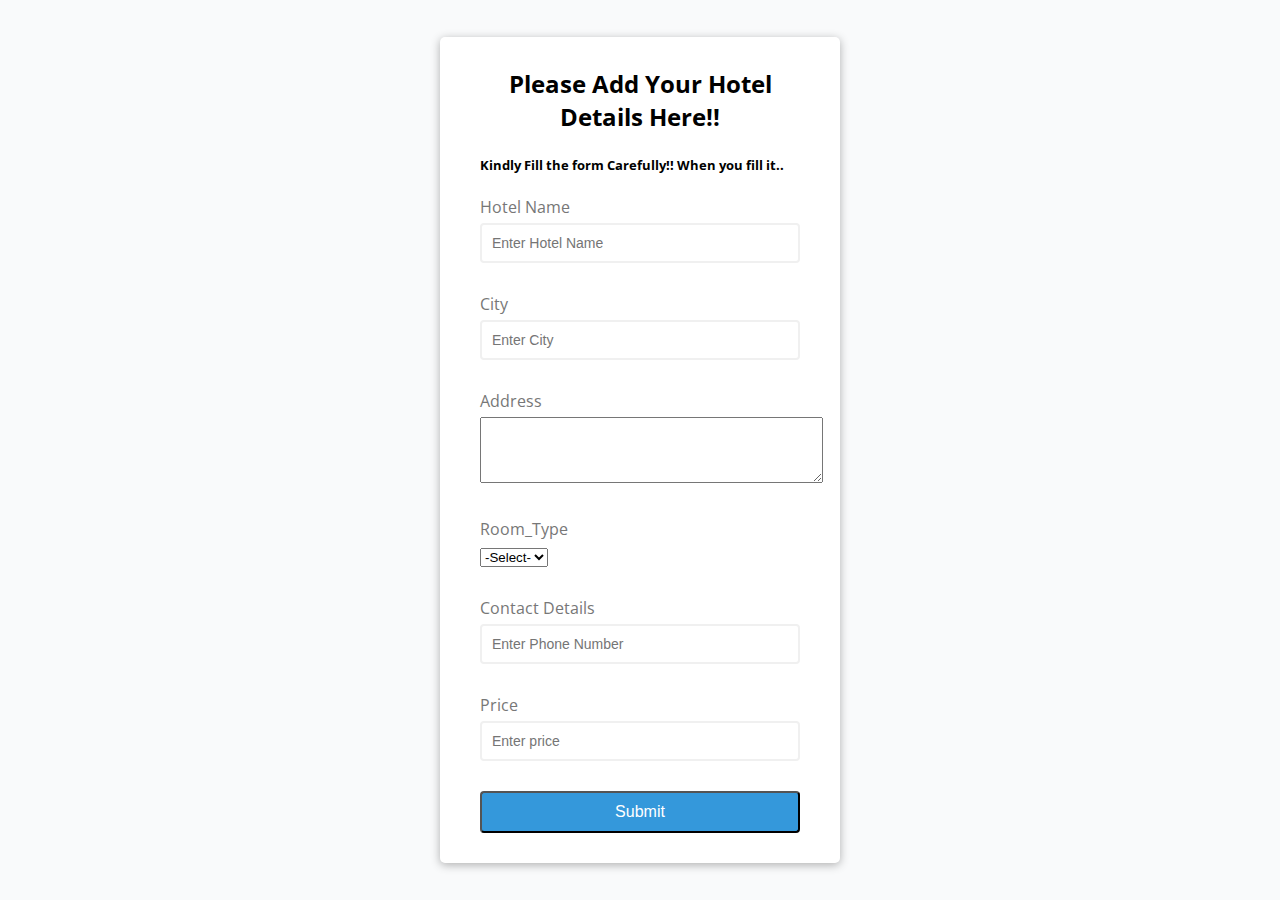
<file: Add_hotel.html>
<!DOCTYPE html>
<html lang="en">
<head>
 <!-- Box Icons -->
    <link rel="stylesheet"
  href="https://cdn.jsdelivr.net/npm/boxicons@latest/css/boxicons.min.css">
  <!-- Box Icons End-->
 

    <meta charset="UTF-8">
    <meta name="viewport" content="width=device-width, initial-scale=1.0">
    <link rel="stylesheet" href="Register_style.css">
    <title>Add Hotel</title>
</head>
<body>
	 
<div class="container">
    <form id="form" class="form" method="post" autocomplete="off" action="Add_hotel_store.jsp" >
        <h2>Please Add Your Hotel Details Here!!</h2>
        <h5>Kindly Fill the form Carefully!! When you fill it..</h5>
        <div class="form-control">
            <label for="name">Hotel Name</label>
            <input type="text" id="name" placeholder="Enter Hotel Name" Name="name" required>
            <small>Error message</small>
        </div>
        
        <div class="form-control">
            <label for="username">City</label>
            <input type="text" id="username" placeholder="Enter City" Name="City" required>
            <small>Error message</small>
        </div>
        
       <div class="form-control">
            <label for="Address">Address</label>
            <textarea id="Address" name="Address" rows="4" cols="40" required></textarea> 
            <small>Error message</small>
        </div>
        <div class="form-control">
            <label for="roomtype">Room_Type</label>
            <select name ="roomtype" id="roomtype" required>
                <Option value="-Select-">-Select-
                <Option value="Ac">Ac
                <Option value="Non Ac">Non Ac
                
                </select> 
            <small>Error message</small>
        </div>
        <div class="form-control">
            <label for="phone">Contact Details</label>
            <input type="number" id="contact" placeholder="Enter Phone Number" Name="Contact" required>
            <small>Error message</small>
        </div>
        <div class="form-control">
            <label for="password">Price</label>
            <input type="text" id="price" placeholder="Enter price" Name="Price" required>
            <small>Error message</small>
        </div>
          
        <button type="submit">Submit</button>
        
    </form>
</div>
        

    <!-- <script src="Register_script.js"></script>  -->
</body>
</html>
</file>
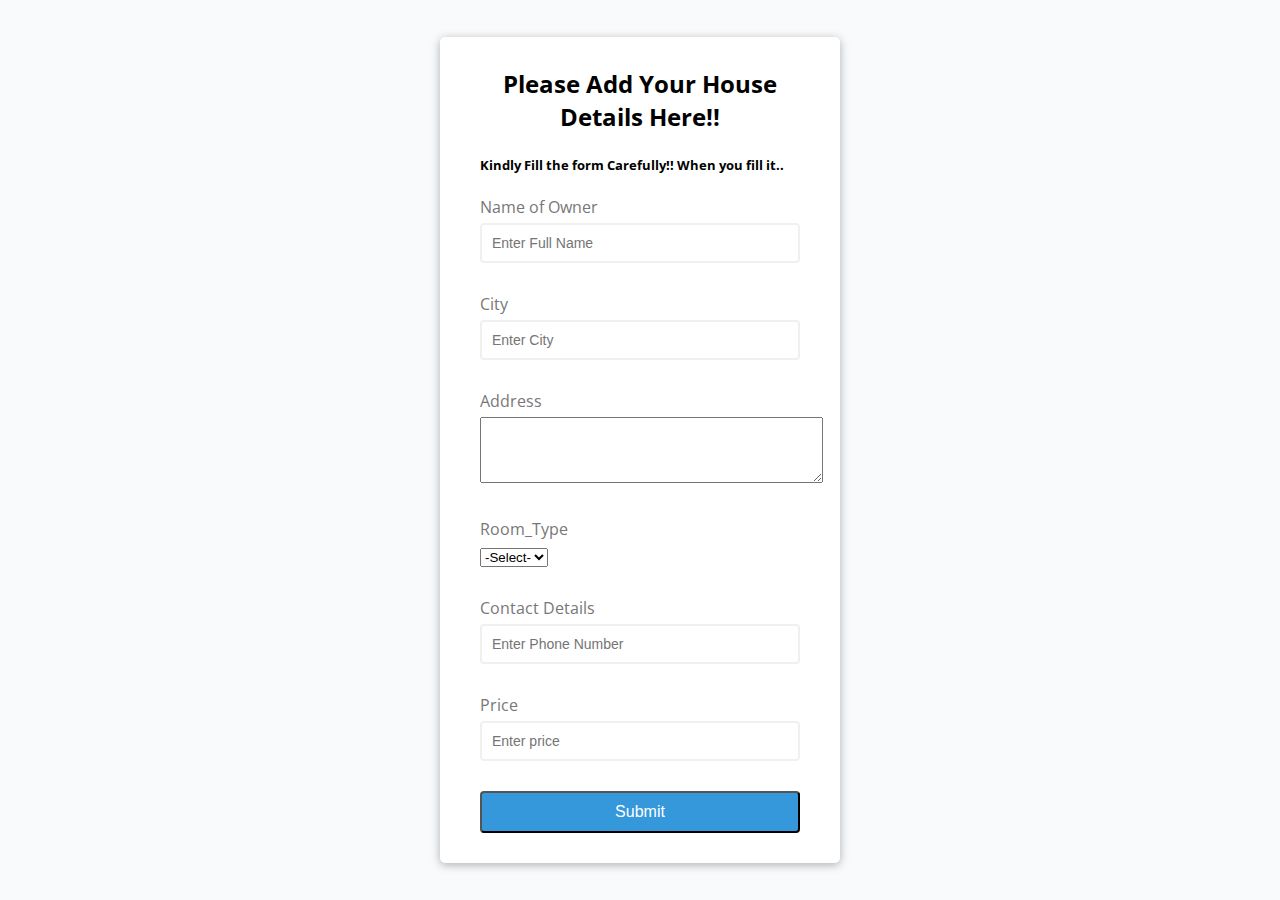
<file: Add_house.html>
<!DOCTYPE html>
<html lang="en">
<head>
    <meta charset="UTF-8">
    <meta name="viewport" content="width=device-width, initial-scale=1.0">
    <link rel="stylesheet" href="Register_style.css">
    <title>Add House</title>
</head>
<body>
<div class="container">
    <form id="form" class="form" method="post" autocomplete="off" action="Add_house_store.jsp" >
        <h2>Please Add Your House Details Here!!</h2>
        <h5>Kindly Fill the form Carefully!! When you fill it..</h5>
        <div class="form-control">
            <label for="name">Name of Owner</label>
            <input type="text" id="name" placeholder="Enter Full Name" name="name" required>
            <small>Error message</small>
        </div>
        
        <div class="form-control">
            <label for="username">City</label>
            <input type="text" id="username" placeholder="Enter City" Name="City" required>
            <small>Error message</small>
        </div>
        
       <div class="form-control">
            <label for="Address">Address</label>
            <textarea id="Address" name="Address" rows="4" cols="40" required></textarea> 
            <small>Error message</small>
        </div>
        <div class="form-control">
            <label for="roomtype">Room_Type</label>
            <select name ="roomtype" id="roomtype" required>
                <Option value="-Select-">-Select-
                <Option value="1Bhk">1Bhk
                <Option value="2Bhk">2Bhk
                <Option value="3Bhk">3Bhk
                </select> 
            <small>Error message</small>
        </div>
        <div class="form-control">
            <label for="phone">Contact Details</label>
            <input type="number" id="contact" placeholder="Enter Phone Number" Name="Contact" required>
            <small>Error message</small>
        </div>
        <div class="form-control">
            <label for="password">Price</label>
            <input type="text" id="price" placeholder="Enter price" Name="Price" required>
            <small>Error message</small>
        </div>
          
        <button type="submit">Submit</button>
        
    </form>
</div>
        

    <!-- <script src="Register_script.js"></script>  -->
</body>
</html>
</file>
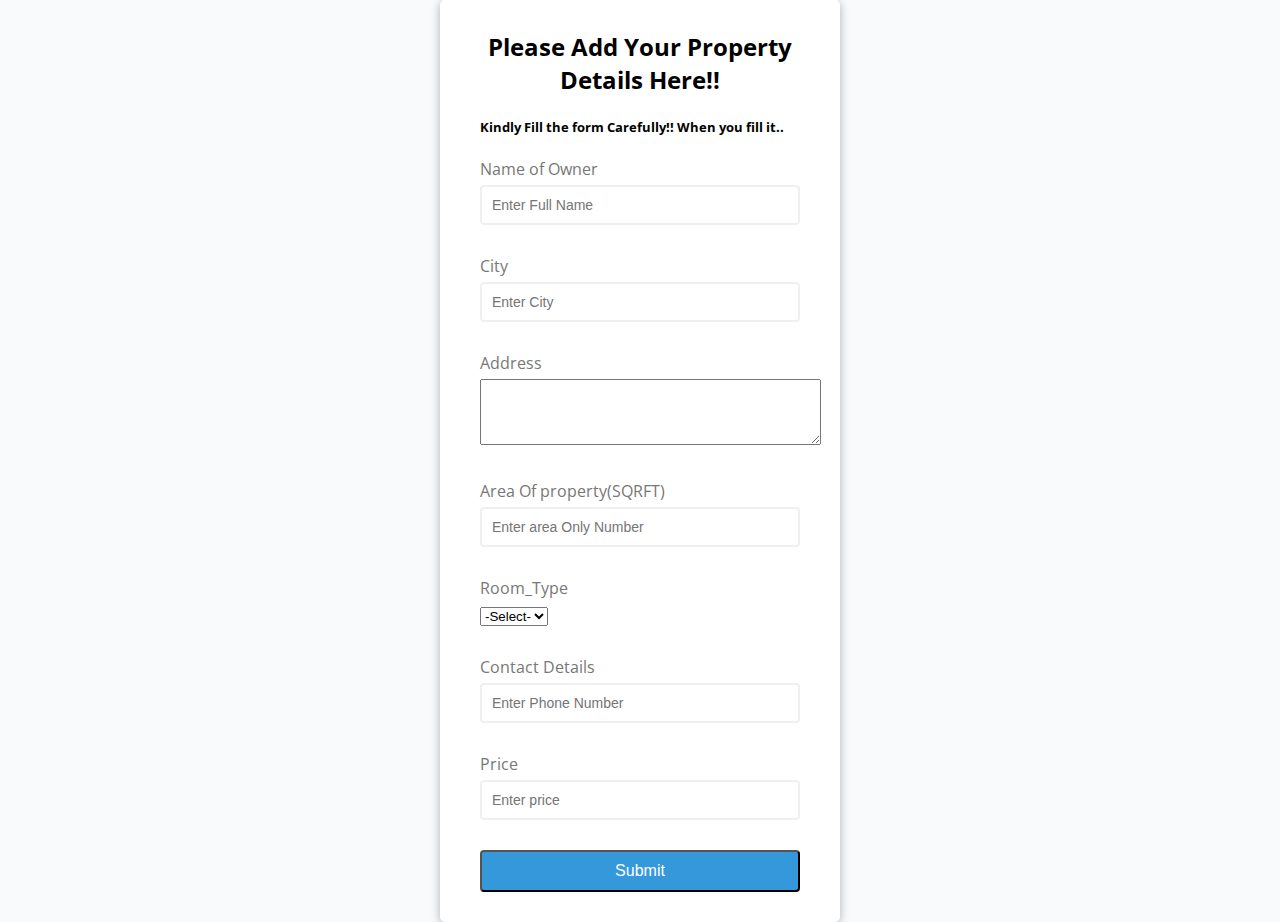
<file: Add_property.html>
<!DOCTYPE html>
<html lang="en">
<head>
    <meta charset="UTF-8">
    <meta name="viewport" content="width=device-width, initial-scale=1.0">
    <link rel="stylesheet" href="Register_style.css">
    <title>Add Property</title>
</head>
<body>
<div class="container">
    <form id="form" class="form" method="post" autocomplete="off" action="Add_property_store.jsp" >
        <h2>Please Add Your Property Details Here!!</h2>
        <h5>Kindly Fill the form Carefully!! When you fill it..</h5>
        <div class="form-control">
            <label for="name">Name of Owner</label>
            <input type="text" id="name" placeholder="Enter Full Name" name="name" required>
            <small>Error message</small>
        </div>
        
        <div class="form-control">
            <label for="username">City</label>
            <input type="text" id="username" placeholder="Enter City" Name="City" required>
            <small>Error message</small>
        </div>
        
       <div class="form-control">
            <label for="Address">Address</label>
            <textarea id="Address" name="Address" rows="4" cols="40" required></textarea> 
            <small>Error message</small>
        </div>
        <div class="form-control">
            <label for="area">Area Of property(SQRFT)</label>
            <input type="text" id="area" placeholder="Enter area Only Number" Name="Area" required>
            <small>Error message</small>
        </div>
        <div class="form-control">
            <label for="roomtype">Room_Type</label>
            <select name ="roomtype" id="roomtype" required>
                <Option value="-Select-">-Select-
                <Option value="1Bhk">1Bhk
                <Option value="2Bhk">2Bhk
                <Option value="3Bhk">3Bhk
                </select> 
            <small>Error message</small>
        </div>
        <div class="form-control">
            <label for="phone">Contact Details</label>
            <input type="number" id="contact" placeholder="Enter Phone Number" Name="Contact" required>
            <small>Error message</small>
        </div>
        <div class="form-control">
            <label for="password">Price</label>
            <input type="text" id="price" placeholder="Enter price" Name="Price" required>
            <small>Error message</small>
        </div>
          
        <button type="submit">Submit</button>
        
    </form>
</div>
        

    <!-- <script src="Register_script.js"></script>  -->
</body>
</html>
</file>
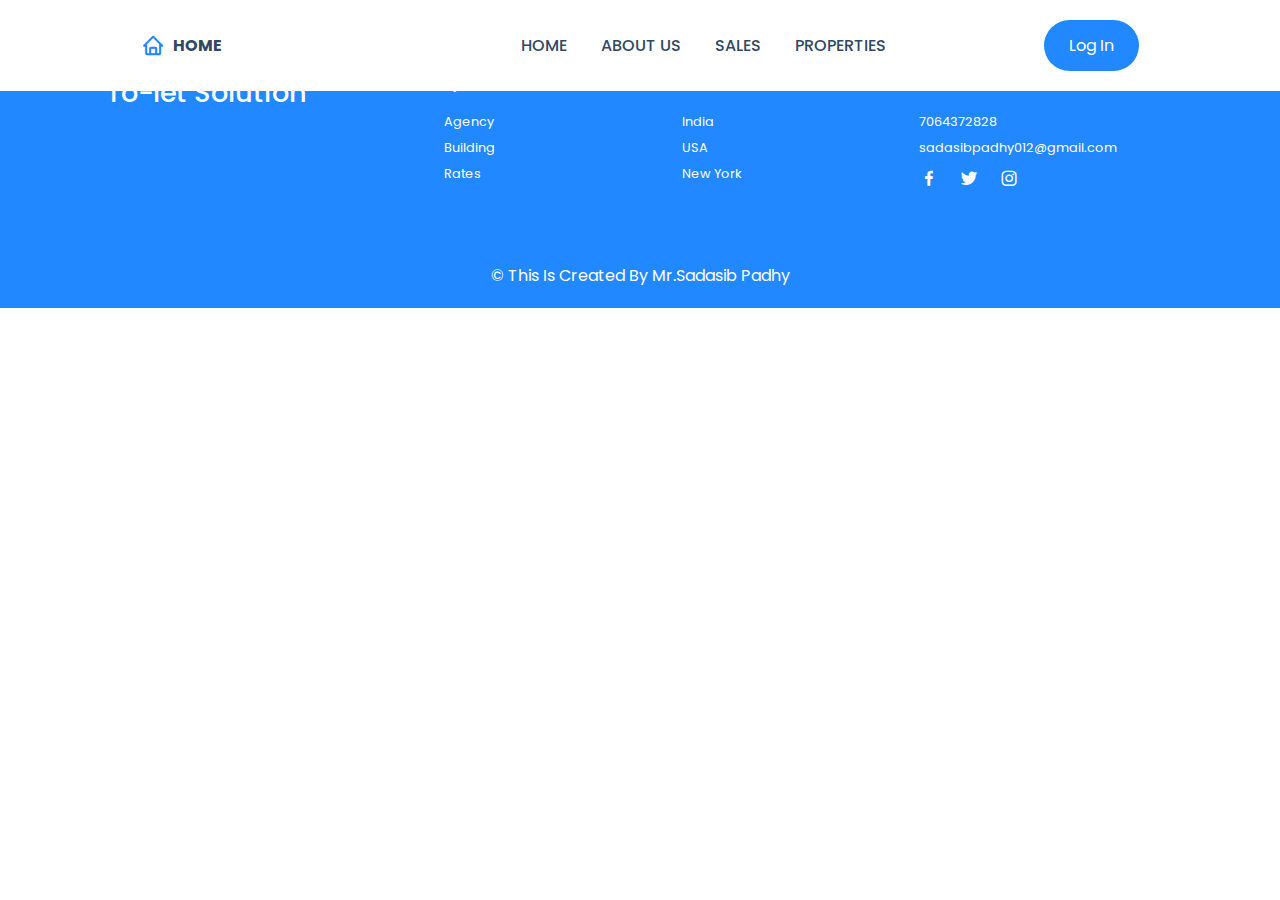
<file: HeaderFooter.html>
<!DOCTYPE html>
<html>
<head>
 <meta charset="UTF-8">
    <meta http-equiv="X-UA-Compatible" content="IE=edge">
    <meta name="viewport" content="width=device-width, initial-scale=1.0">
    <title>To-Let Solution</title>
    <!-- LInk To CSS -->
    <link rel="stylesheet" href="index_Style.css">
    <!-- Box Icons -->
    <link rel="stylesheet"
  href="https://cdn.jsdelivr.net/npm/boxicons@latest/css/boxicons.min.css">

</head>
<body>
    <!-- Navbar -->
   
    <header>
        <div class="nav container">
            <!-- Logo -->
            <a href="index.html" class="logo"><i class='bx bx-home'></i>home </a>
            <!-- Menu Icon -->
            <input type="checkbox" name="" id="menu">
            <label for="menu" ><i class='bx bx-menu' id="menu-icon"></i></label>
            <!-- Nav List -->
            <ul class="navbar">
                <li><a href="index.html">Home</a></li>
                <li><a href="#about">About Us</a></li>
                <li><a href="#sales">Sales</a></li>
                <li><a href="#properties">Properties</a></li>
            </ul>
            <!-- Log In Button -->
            <a href="Login.html" class="btn">Log In</a>
        </div>
    </header>
    
         <!-- Footer -->
         <footer>
    <section class="footer">
        <div class="footer-container container">
            <h2>To-let Solution</h2>
            <div class="footer-box">
                <h3>Quick Links</h3>
                <a href="#">Agency</a>
                <a href="#">Building</a>
                <a href="#">Rates</a>
                
            </div>
            <div class="footer-box">
                <h3>Locations</h3>
                <a href="#">India</a>
                <a href="#">USA</a>
                <a href="#">New York</a>
                
            </div>
            <div class="footer-box">
                <h3>Contact</h3>
                <a href="#">7064372828</a>
                <a href="#">sadasibpadhy012@gmail.com</a>
                <div class="social">
                    <a href="#"><i class='bx bxl-facebook' ></i></a>
                    <a href="#"><i class='bx bxl-twitter' ></i></a>
                    <a href="#"><i class='bx bxl-instagram' ></i></a>
                </div>
            </div>
        </div>
    </section>
    <!-- Copyright -->
    <div class="copyright">
        <p>&#169; This Is Created By Mr.Sadasib Padhy</p>
    </div>

    </footer>
</body>
</html>
</file>
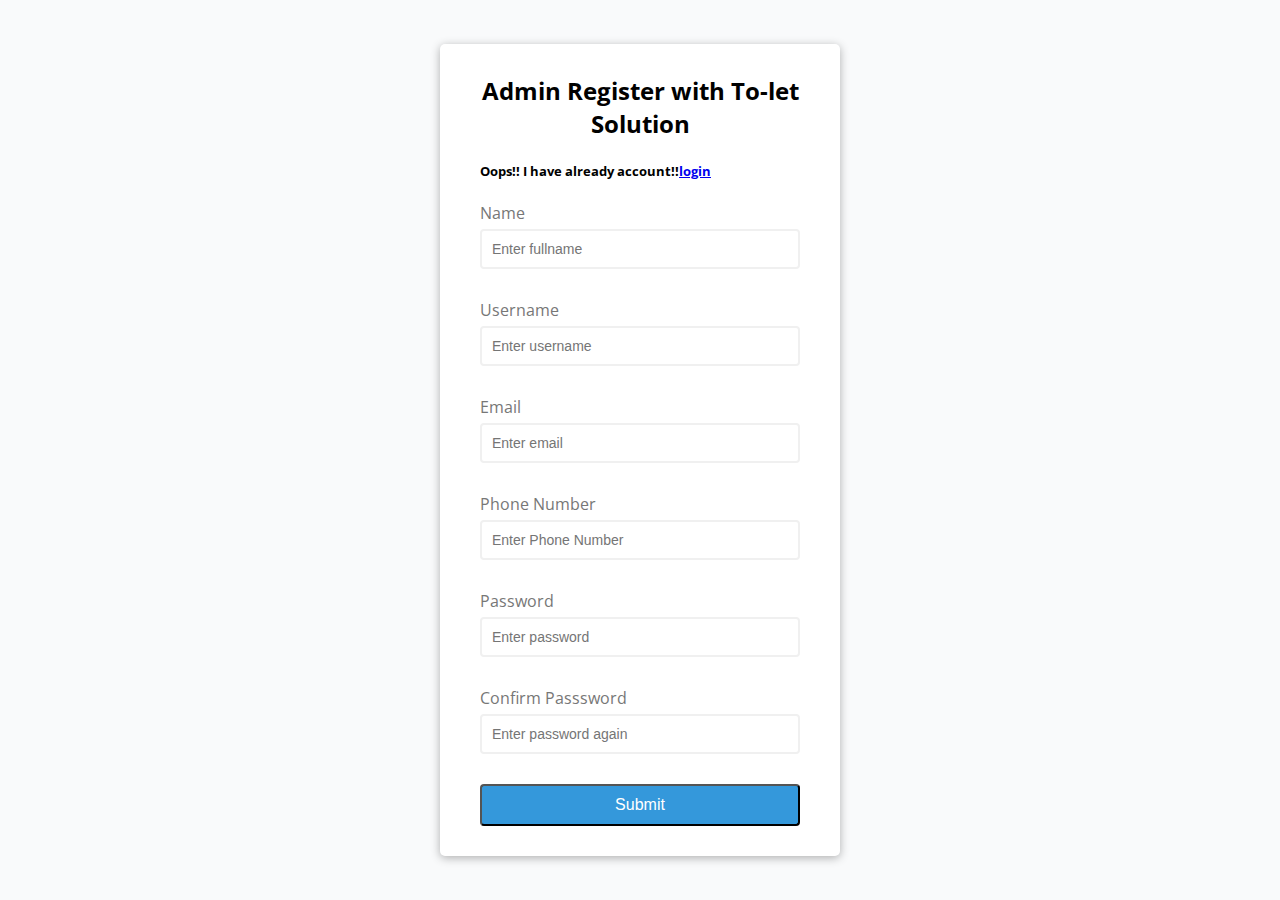
<file: Register_admin.html>
<!DOCTYPE html>
<html lang="en">
<head>
    <meta charset="UTF-8">
    <meta name="viewport" content="width=device-width, initial-scale=1.0">
    <link rel="stylesheet" href="Register_style.css">
    <title>Register Form</title>
</head>
<body>
<div class="container">
    <form id="form" class="form" method="post" autocomplete="off" action="Login_admin_store.jsp" >
        <h2>Admin Register with To-let Solution</h2>
        <h5>Oops!! I have already account!!<a href="Login.html">login</a></h5>
        <div class="form-control">
            <label for="name">Name</label>
            <input type="text" id="name" placeholder="Enter fullname" name="name" required>
            <small>Error message</small>
        </div>
        
        <div class="form-control">
            <label for="username">Username</label>
            <input type="text" id="username" placeholder="Enter username" Name="Username" required>
            <small>Error message</small>
        </div>
        
        <div class="form-control">
            <label for="email">Email</label>
            <input type="text" id="email" placeholder="Enter email" Name="Email" required>
            <small>Error message</small>
        </div>
        <div class="form-control">
            <label for="phone">Phone Number</label>
            <input type="number" id="phone" placeholder="Enter Phone Number" Name="Phone" required>
            <small>Error message</small>
        </div>
        <div class="form-control">
            <label for="password">Password</label>
            <input type="password" id="password" placeholder="Enter password" Name="Password" required>
            <small>Error message</small>
        </div>
       
        <div class="form-control">
            <label for="password2">Confirm Passsword</label>
            <input type="password" id="password2" placeholder="Enter password again" Name="Confirmpassword" required>
            <small>Error message</small>
        </div>
        
          
        <button type="submit">Submit</button>
        
    </form>
</div>
        

    <!-- <script src="Register_script.js"></script>  -->
</body>
</html>
</file>
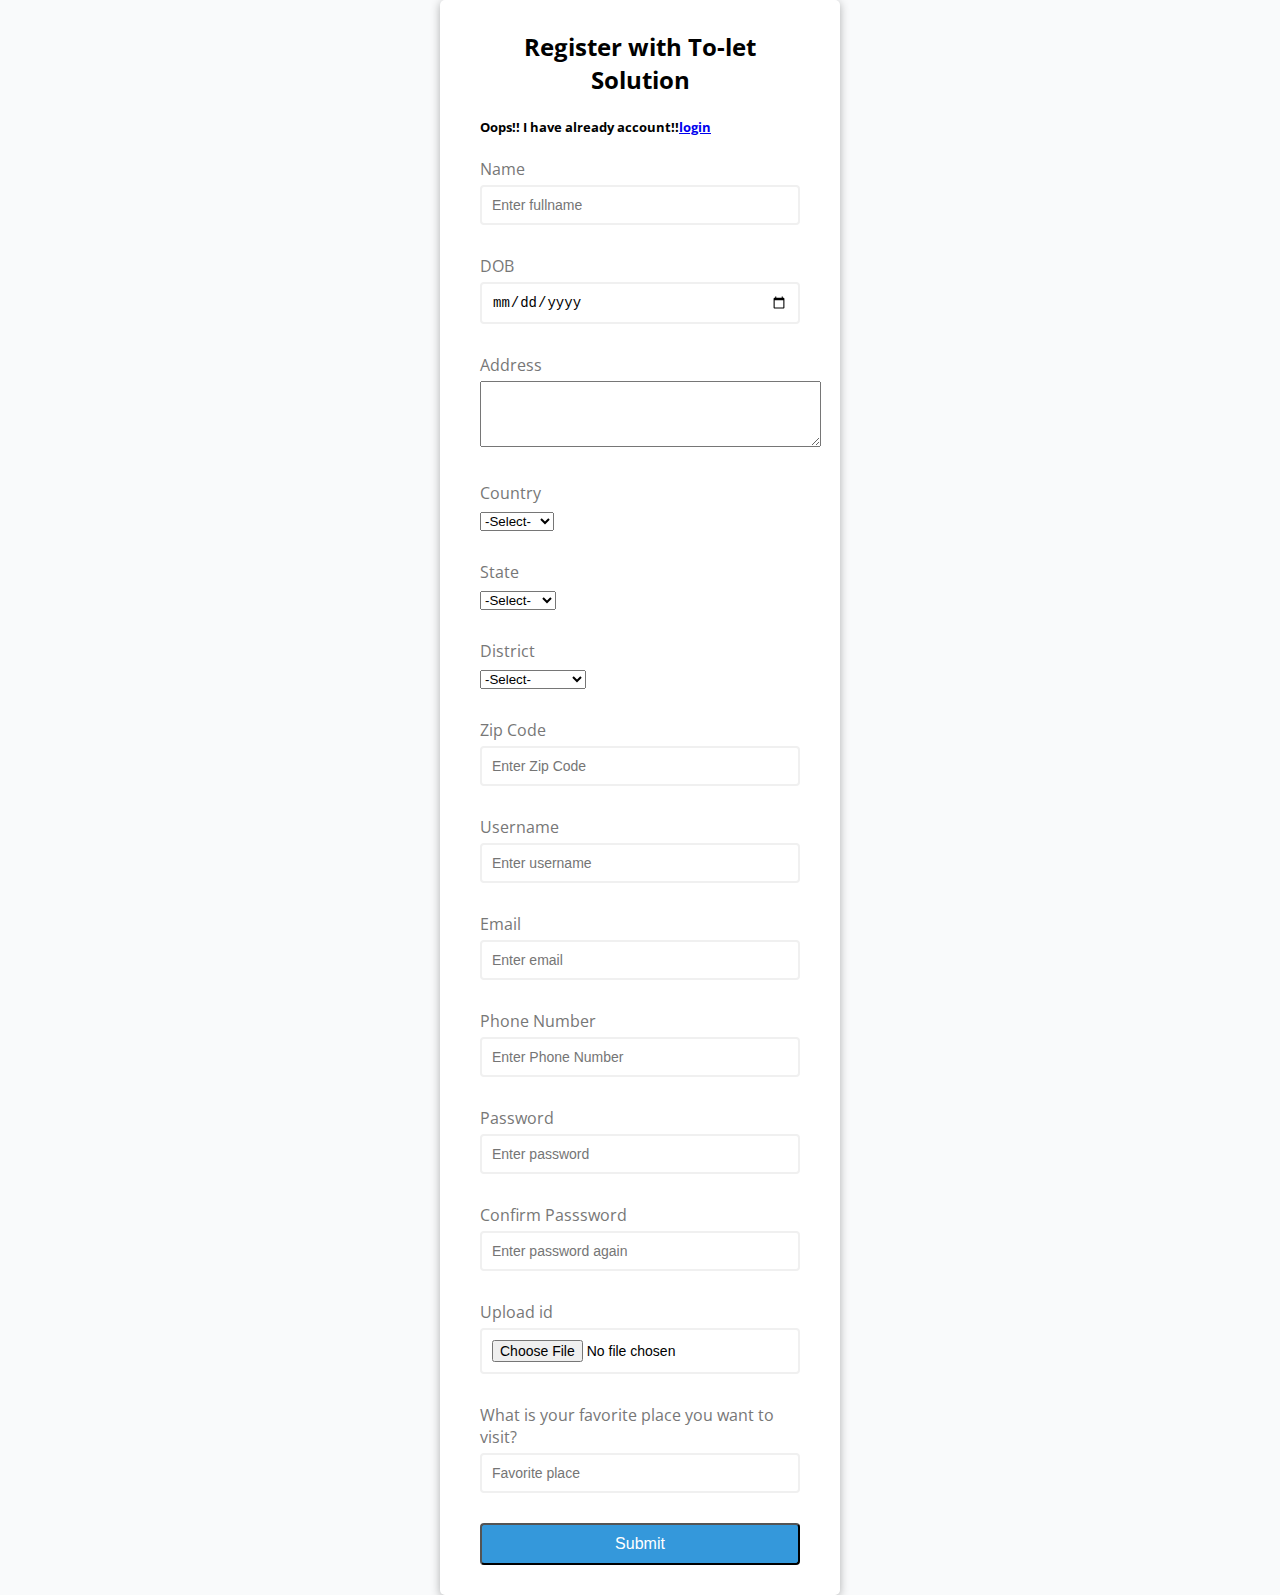
<file: Register_page.html>
<!DOCTYPE html>
<html lang="en">
<head>
    <meta charset="UTF-8">
    <meta name="viewport" content="width=device-width, initial-scale=1.0">
    <link rel="stylesheet" href="Register_style.css">
    <title>Register Form</title>
</head>
<body>
<div class="container">
    <form id="form" class="form" method="post" autocomplete="off" action="Login_store.jsp" >
        <h2>Register with To-let Solution</h2>
        <h5>Oops!! I have already account!!<a href="Login.html">login</a></h5>
 <div class="form-control">
            <label for="name">Name</label>
            <input type="text" id="name" placeholder="Enter fullname" name="name" required>
            <small>Error message</small>
        </div>
        <div class="form-control">
            <label for="dob">DOB</label>
            <input type="date"  id="dob" placeholder="dd-mm-yyyy" name="Dob" required>
            <small>Error message</small>
        </div>
        
        <div class="form-control">
            <label for="Address">Address</label>
            <textarea id="Address" name="Address" rows="4" cols="40" required></textarea> 
            <small>Error message</small>
        </div>
			
        <div class="form-control">
            <label for="country">Country</label>
            <select name ="country" id="country" required>
                <Option value="-Select-">-Select-
                <Option value="USA">USA
                <Option value="Japan">Japan
                <Option value="Austrlia">Austrelia
                <Option value="India">India
                <Option value="America">America
                </select> 
            <small>Error message</small>
        </div>
        <div class="form-control">
            <label for="state">State</label>
            <select name ="state" id="state" required>
                <Option value="-Select-">-Select-
                <Option value="Punjab">Punjab
                <Option value="keral">keral
                <Option value="Hariyana">Hariyana
                <Option value="Chenai">Chenai
                <Option value="Odisha">Odisha
                </select> 
            <small>Error message</small>
        </div>
        <div class="form-control">
            <label for="district">District</label>
            <select name ="district" id="district" required>
                <Option value="-Select-">-Select-
                <Option value="Khurdha">Khurdha
                <Option value="Cuttack">Cuttack
                <Option value="Boudh">Boudh
                <Option value="Jagatsinghpur">Jagatsinghpur
                <Option value="puri">puri
                </select> 
            <small>Error message</small>
        </div>
        <div class="form-control">
            <label for="pin">Zip Code</label>
            <input type="number" id="pin" placeholder="Enter Zip Code" name="Zip_code" required>
            <small>Error message</small>
        </div>
        <div class="form-control">
            <label for="username">Username</label>
            <input type="text" id="username" placeholder="Enter username" Name="Username" required>
            <small>Error message</small>
        </div>
        
        <div class="form-control">
            <label for="email">Email</label>
            <input type="text" id="email" placeholder="Enter email" Name="Email" required>
            <small>Error message</small>
        </div>
        <div class="form-control">
            <label for="phone">Phone Number</label>
            <input type="number" id="phone" placeholder="Enter Phone Number" Name="Phone" required>
            <small>Error message</small>
        </div>
        <div class="form-control">
            <label for="password">Password</label>
            <input type="password" id="password" placeholder="Enter password" Name="Password" required>
            <small>Error message</small>
        </div>
       
        <div class="form-control">
            <label for="password2">Confirm Passsword</label>
            <input type="password" id="password2" placeholder="Enter password again" Name="Confirmpassword" required>
            <small>Error message</small>
        </div>
        <div class="form-control">
            <label for="file">Upload id</label>
            <input type="file" id="file" Name="File" required>
            <small>Error message</small>
        </div>
        <div class="form-control">
            <label for="forgot">What is your favorite place you want to visit?</label>
            <input type="password" id="forgot" placeholder="Favorite place" Name="Favoriteplace" required>
            <small>Error message</small>
        </div>   
        <button type="submit">Submit</button>
        
    </form>
</div>
        

    <!-- <script src="Register_script.js"></script>  -->
</body>
</html>
</file>
<file: Register_style.css>
@import url('https://fonts.googleapis.com/css2?family=Open+Sans:wght@600&display=swap');

:root{
    --success-color:#2ecc71;
    --error-color: #e74c3c;
}

*{
    box-sizing: border-box;
}
body{
    background-color: #f9fafb;
    font-family:'Open Sans',sans-serif;
    display: flex;
    align-items: center;
    justify-content: center;
    min-height: 100vh;
    margin: 0;
}
.container{
    background-color: #fff;
    border-radius: 5px;
    box-shadow: 0 2px 10px rgba(0,0,0, 0.3);
    width: 400px;

}
h2{
    text-align: center;
    margin: 0 0 20px;
}
.form{

    padding: 30px 40px;

}
.form-control{

    margin-bottom: 10px;
    padding-bottom: 20px;
    position: relative;
}
.form-control label{

   color: #777;
   display: block;
   margin-bottom: 5px;
}
.form-control input{
    border: 2px solid  #f0f0f0;
    border-radius: 4px;
    width: 100%;
    padding: 10px;
    font-size: 14px;

}
.form-control input:focus{
    outline: 0;
    border-color: #777;
}
.form-control.success input{

    border-color:var(--success-color);

}
.form-control.error input{
    border-color:var(--error-color);
}

.form-control small{
    color: var(--error-color);
    position: absolute;
    bottom: 0;
    left: 0;
    visibility: hidden;
}

.form-control.error small{

    visibility: visible;
}

.form button{
    cursor: pointer;
    background-color: #3498db;
    border: 2px sold #3498db;
    border-radius: 4px;
    color: #fff;
    display: block;
    font-size: 16px;
    padding: 10px;
    margin-top: 10px;
    width: 100%;
}
</file>
<file: index_Style.css>
/* Google Fonts */
@import url("https://fonts.googleapis.com/css2?family=Poppins:wght@400;500;600;700&display=swap");
* {
  font-family: "Poppins", sans-serif;
  margin: 0;
  padding: 0;
  box-sizing: border-box;
  scroll-behavior: smooth;
  scroll-padding-top: 3rem;
  list-style: none;
  text-decoration: none;
}
/* Variables */
:root {
  --main-color: #2288ff;
  --second-color: #192f6a;
  --text-color: #314862;
  --bg-color: #fff;

  /* Box Shadow */
  --box-shadow: 2px 2px 18px rgb(14 52 54 / 15%);
}
img {
  width: 100%;
}
body {
  color: var(--text-color);
}
section {
  padding: 4.5rem 0 3rem;
}
.container {
  max-width: 1068px;
  margin-left: auto;
  margin-right: auto;
}
header {
  display: block;
  width: 100%;
  background: var(--bg-color);
  position: fixed;
  top: 0;
  left: 0;
  z-index: 100;
}
.nav {
  display: flex;
  align-items: center;
  justify-content: space-between;
  padding: 20px 35px;
}
.logo {
  display: flex;
  align-items: center;
  column-gap: 0.5rem;
  font-size: 1rem;
  font-weight: 700;
  color: var(--text-color);
  text-transform: uppercase;
}
.logo .bx {
  font-size: 24px;
  color: var(--main-color);
}
.navbar {
  display: flex;
}
.navbar a {
  padding: 8px 17px;
  color: var(--text-color);
  font-size: 1rem;
  text-transform: uppercase;
  font-weight: 500;
}
.navbar a:hover {
  color: var(--main-color);
}
/*Dropdown start*/

/*Dropdown End*/
#menu-icon {
  font-size: 24px;
  cursor: pointer;
  display: none;
}
#menu {
  display: none;
}
.btn {
  padding: 13px 25px;
  background: var(--main-color);
  color: var(--bg-color);
  border-radius: 15rem;
}
.btn:hover {
  background: #3492fd;
}
/* Home */
.home {
  margin-top: 5rem;
  background: url(img/home.jpg);
  background-repeat: no-repeat;
  background-size: cover;
  background-position: center;
  height: 440px;
  border-radius: 3rem;
  display: flex;
  align-items: center;
}
.home-text {
  padding-left: 35px;
}
.home-text h1 {
  color: var(--bg-color);
  font-size: 2rem;
  margin-bottom: 1rem;
}
.about {
  display: grid;
  grid-template-columns: repeat(auto-fit, minmax(18rem, auto));
  gap: 2rem;
}
.about-img img {
  border-radius: 3rem 0 3rem 3rem;
}
.about-text span {
  
  font-size: 1rem;
  text-transform: uppercase;
  font-weight: 500;
  color: var(--main-color);
}
.about-text h2 {
  font-size: 1.7rem;
}
.about-text p {
  font-size: 0.938rem;
  margin: 1rem 0 1rem;
}
.sales {
  display: grid;
  grid-template-columns: repeat(auto-fit, minmax(240px, auto));
  gap: 2.4rem;
}
.sales .box {
  padding: 20px;
  background: var(--bg-color);
  box-shadow: var(--box-shadow);
  text-align: center;
  border-radius: 2rem;
}
.sales .box:hover
 {
  background: var(--main-color);
  color: var(--bg-color);
  transition: 0.4s all linear;
}
.sales .box .bx {
  padding: 10px;
  border-radius: 50%;
  background: #f6f6fe;
  color: var(--main-color);
  font-size: 20px;
}
.sales .box h3 {
  font-size: 1.1rem;
  margin: 1rem 0 0.4rem;
}
.sales .box p {
  font-size: 00.938rem;
}
/* Properties */
.heading {
  text-align: center;
  margin-bottom: 2rem;
}
.heading span {
  font-weight: 500;
  color: var(--main-color);
}
.heading h2 {
  font-size: 1.7rem;
}
.heading p {
  font-size: 0.938rem;
}
.properties {
  background: #fbfbfb;
  border-radius: 2rem;
}
.properties-container {
  display: grid;
  grid-template-columns: repeat(auto-fit, minmax(240px, auto));
  gap: 3rem;
  padding: 0 50px;
}
.properties-container .box {
  background: var(--bg-color);
  padding: 10px;
  border-radius: 1rem;
  box-shadow: var(--box-shadow);
}
.properties-container .box:hover {
  transform: translateY(-10px);
  transition: 0.5s;
}
.properties-container .box img {
  border-radius: 1rem;
  height: 220px;
  object-fit: cover;
  object-position: center;
}
.properties-container .box h3 {
  font-size: 1rem;
  font-weight: 600;
  float: right;
}
.properties-container .box .content {
  display: flex;
  justify-content: space-between;
  margin-top: 2rem;
}
.properties-container .box .content .text h3 {
  font-weight: 500;
}
.properties-container .box .content .text p {
  font-size: 0.8rem;
}
.properties-container .box .content .icon {
  display: flex;
  align-items: center;
  column-gap: 1rem;
}
.properties-container .box .content .icon .bx {
  display: flex;
  align-items: center;
  font-size: 20px;
}
.properties-container .box .content .icon span {
  font-size: 12px;
  font-weight: 500;
  margin-left: 4px;
}
.newsletter {
  display: flex;
  flex-direction: column;
  align-items: center;
  row-gap: 2rem;
  justify-content: center;
  text-align: center;
}
.newsletter h2 {
  font-size: 1.7rem;
}
.newsletter form {
  background: var(--bg-color);
  box-shadow: var(--box-shadow);
  padding: 6px 10px;
  border-radius: 5rem;
}
.newsletter form input {
  border: none;
  outline: none;
  font-size: 1rem;
}
.newsletter #email-box {
  width: 280px;
}
.newsletter .btn {
  padding: 12px 34px;
  font-weight: 500;
  text-transform: uppercase;
}
.footer {
  background: var(--main-color);
  color: var(--bg-color);
  border-radius: 1rem 0 0 0;
}
.footer-container {
  display: grid;
  grid-template-columns: repeat(auto-fit, minmax(100px, auto));
  gap: 5rem;
}
.footer-container h2 {
  font-size: 1.7rem;
  font-weight: 500;
}
.footer-box {
  display: flex;
  flex-direction: column;
}
.footer-box h3 {
  margin-bottom: 1rem;
  font-size: 1rem;
  font-weight: 400;
}
.footer-box a {
  font-size: 0.8rem;
  color: var(--bg-color);
  font-weight: 400;
  margin-bottom: 0.5rem;
}
.footer-box a:hover {
  color: var(--text-color);
}
.social a {
  font-size: 20px;
  margin-right: 1rem;
}
.social a:hover {
  color: var(--second-color);
}
.copyright {
  padding: 20px;
  text-align: center;
  color: var(--bg-color);
  background: var(--main-color);
}
/* Log IN */
.login {
  display: grid;
  grid-template-columns: 0.4fr 1fr;
  align-items: center;
  min-height: 100vh;
  margin-top: 2rem;
}
.login-container {
  display: flex;
  flex-direction: column;
  row-gap: 1rem;
}
.login-container h2 {
  font-size: 1.4rem;
}
.login-container p {
  font-size: 0.9rem;
}
.login-container form {
  display: flex;
  flex-direction: column;
}
.login-container form span {
  font-size: 0.9rem;
  color: #8a8a8a;
  margin-bottom: 4px;
}
.login-container form input {
  border: 1px solid #8a8a8a;
  outline: none;
  padding: 10px;
  margin-bottom: 1rem;
  background: var(--bg-color);
}
.login-container form .buttom {
  outline: none;
  border: none;
  background: var(--main-color);
  color: var(--bg-color);
  font-size: 0.85rem;
  font-weight: 500;
}
.login-container form .buttom:hover {
  background: #3492fd;
}
.login-container form a {
  font-size: 0.9rem;
  text-align: right;
}
.login-container .btn {
  border-radius: 0;
  text-align: center;
}
/* Making Responsive */
@media (max-width: 1080px) {
  .container {
    margin-left: 1rem;
    margin-right: 1rem;
  }
}
@media (max-width: 880px) {
  section {
    padding: 4rem 0 3rem;
  }
  .properties-container {
    grid-template-columns: repeat(auto-fit, minmax(200px, auto));
    gap: 1rem;
    padding: 0 10px;
  }
  .footer-container {
    grid-template-columns: repeat(auto-fit, minmax(200px, auto));
    gap: 1rem;
  }
  .login {
    grid-template-columns: 0.6fr 1fr;
  }
}
@media (max-width: 768px) {
  .nav {
    padding: 10px 0;
  }
  #menu-icon {
    display: initial;
  }
  .navbar {
    position: absolute;
    top: 100%;
    right: 0;
    left: 0;
    display: flex;
    flex-direction: column;
    background: var(--second-color);
    text-align: center;
    clip-path: circle(0% at 100% 1%);
    transition: 0.6s;
  }
  .navbar a {
    display: block;
    margin: 1rem;
    padding: 20px;
    color: var(--bg-color);
  }
  .navbar a:hover {
    background: var(--main-color);
    color: var(--bg-color);
    transition: 0.2s;
  }
  #menu:checked ~ .navbar {
    clip-path: circle(144% at 100% 1%);
  }
  .about-text span {
    font-size: 0.9rem;
  }
  .about-text h2,
  .heading h2,
  .newsletter h2 {
    font-size: 1.4rem;
  }
}
@media (max-width: 638px) {
  .about-text {
    text-align: center;
  }
  .about-img {
    order: 2;
  }
  .login {
    grid-template-columns: 0.8fr 1fr;
  }
  .login {
    margin-top: 3rem;
  }
}
@media (max-width: 572px) {
  .login-image {
    display: none;
  }
  .login {
    justify-content: center;
    grid-template-columns: 1fr;
  }
}
@media (max-width: 442px) {
  .home-text {
    padding-left: 14px;
  }
  .home-text h1 {
    font-size: 1.7rem;
  }
  .about-text h2,
  .heading h2,
  .newsletter h2 {
    font-size: 1.2rem;
  }
  .properties-container {
    padding: 0;
  }
  .newsletter #email-box {
    width: 140px;
  }
  .footer {
    border-radius: 3rem 0 0 0;
  }
}
</file>
